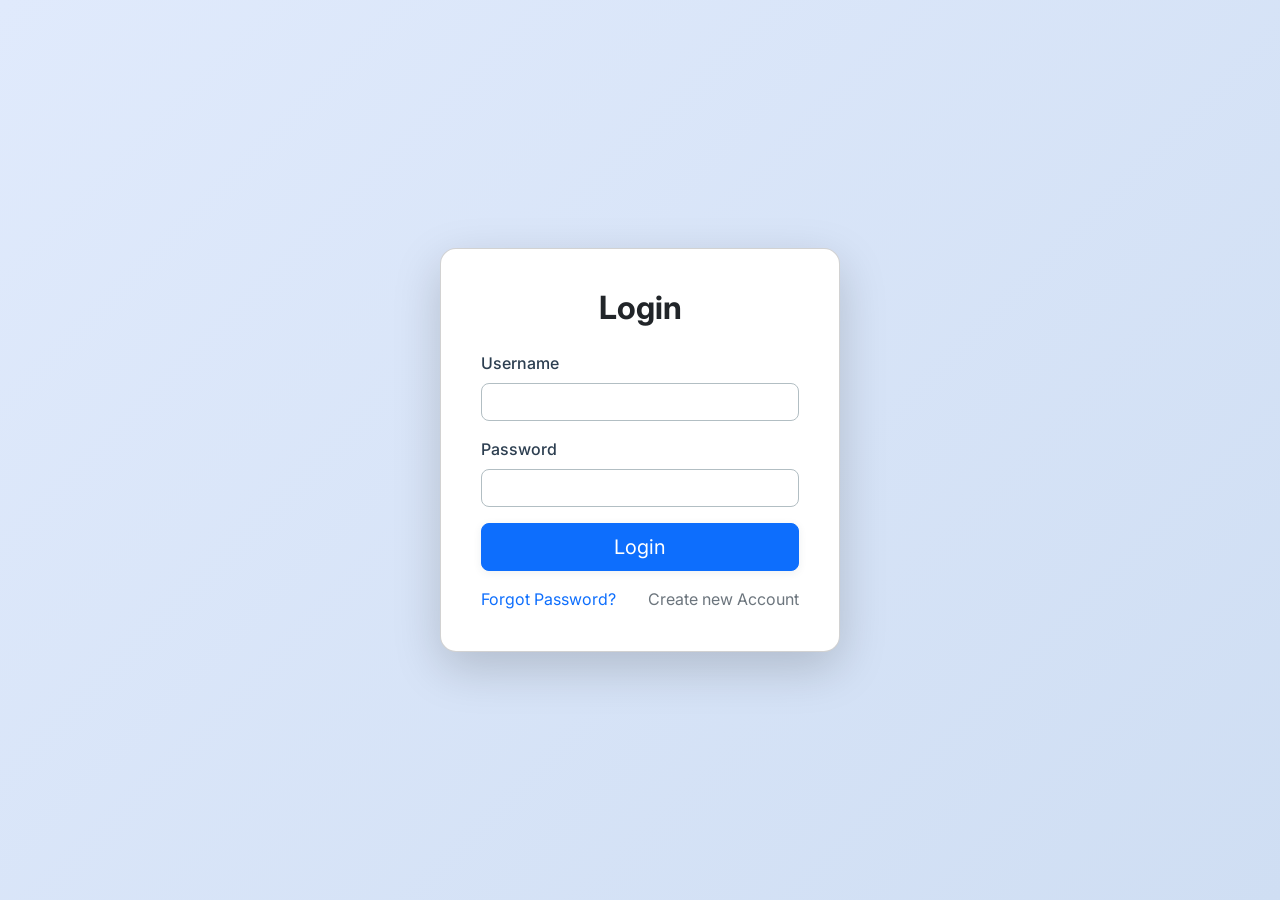
<file: index.html>
<!DOCTYPE html>
<html>
    <head>
        <meta charset="UTF-8">
        <title>Login Page</title>
        <!-- Bootstrap 5 CSS -->
        <link href="https://cdn.jsdelivr.net/npm/bootstrap@5.3.2/dist/css/bootstrap.min.css" rel="stylesheet">
        <!-- Bootstrap Icons -->
        <link href="https://cdn.jsdelivr.net/npm/bootstrap-icons@1.11.3/font/bootstrap-icons.css" rel="stylesheet">
        <!-- Google Fonts: Inter -->
        <link href="https://fonts.googleapis.com/css2?family=Inter:wght@400;700&display=swap" rel="stylesheet">
        <!-- Custom CSS -->
        <link rel="stylesheet" href="styles.css">
         
    </head>
    <body>

        <div class="container d-flex align-items-center justify-content-center min-vh-100">
          <div class="card p-4 shadow-lg" style="max-width: 400px; width: 100%;">
            <div class="card-body">
              <h2 class="card-title text-center mb-4 fw-bold">Login</h2>
              <form>
                <div class="mb-3">
                  <label for="username" class="form-label">Username</label>
                  <input type="text" id="username" name="username" class="form-control" required>
                </div>
                <div class="mb-3">
                  <label for="pass" class="form-label">Password</label>
                  <input type="password" name="password" id="pass" class="form-control" required>
                </div>
                <div class="d-grid mb-3">
                  <a href="dashboard.html" class="btn btn-primary btn-lg">Login</a>
                </div>
                <div class="d-flex justify-content-between">
                  <a href="forgot-password.html" class="link-primary">Forgot Password?</a>
                  <a href="register.html" class="link-secondary">Create new Account</a>
                </div>
              </form>
            </div>
          </div>
        </div>
        
        <!-- Bootstrap JS Bundle -->
        <script src="https://cdn.jsdelivr.net/npm/bootstrap@5.3.2/dist/js/bootstrap.bundle.min.js"></script>
    </body>
</html>
</file>
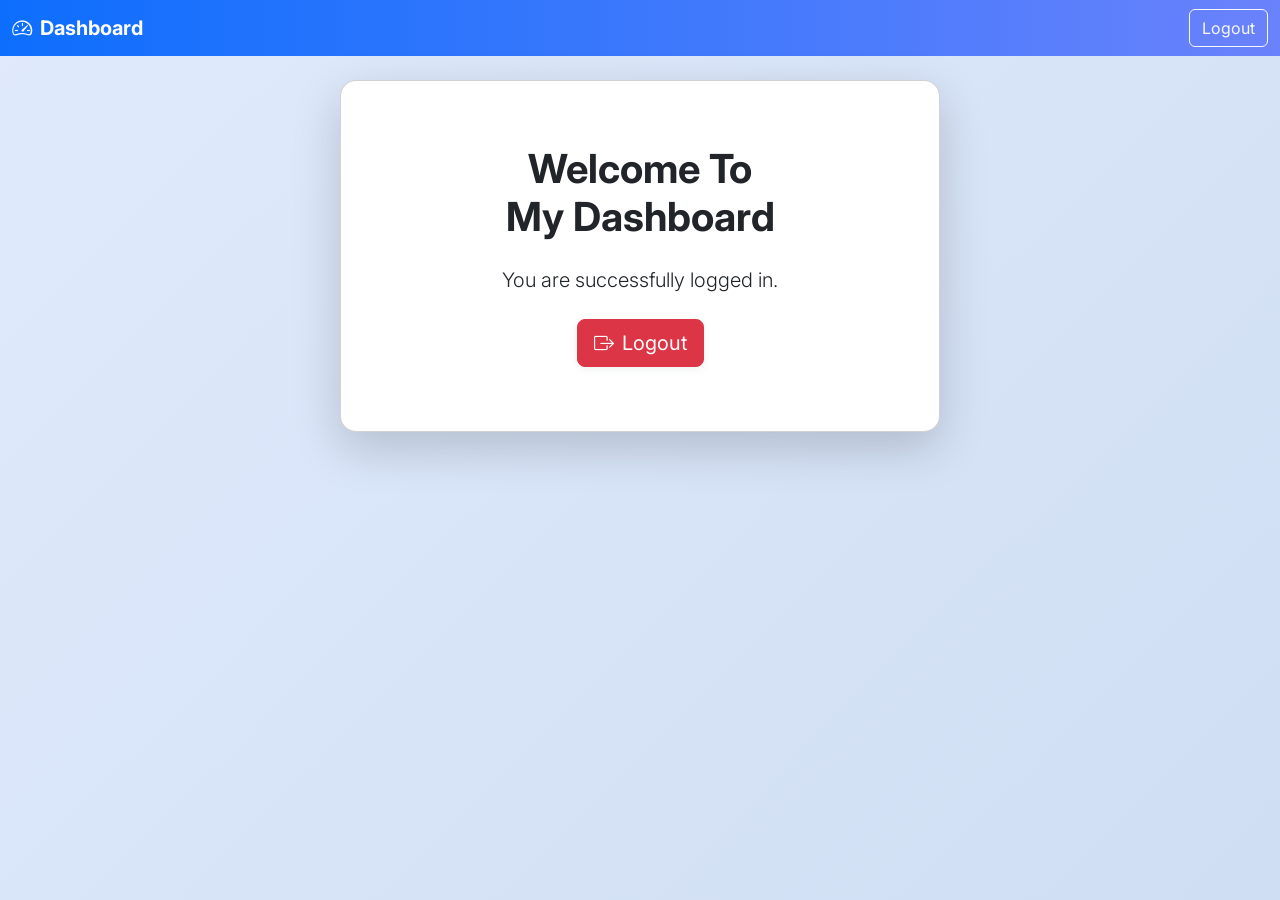
<file: dashboard.html>
<!DOCTYPE html>
<html>
<head>
    <title>Dashboard</title>
    <!-- Bootstrap 5 CSS -->
    <link href="https://cdn.jsdelivr.net/npm/bootstrap@5.3.2/dist/css/bootstrap.min.css" rel="stylesheet">
    <!-- Bootstrap Icons -->
    <link href="https://cdn.jsdelivr.net/npm/bootstrap-icons@1.11.3/font/bootstrap-icons.css" rel="stylesheet">
    <!-- Google Fonts: Inter -->
    <link href="https://fonts.googleapis.com/css2?family=Inter:wght@400;700&display=swap" rel="stylesheet">
    <!-- Custom CSS -->
    <link rel="stylesheet" href="styles.css">
</head>
<body>
    <nav class="navbar navbar-expand-lg navbar-custom mb-4">
      <div class="container-fluid">
        <a class="navbar-brand text-white fw-bold" href="#"><i class="bi bi-speedometer2 me-2"></i>Dashboard</a>
        <div class="d-flex">
          <a href="index.html" class="btn btn-outline-light">Logout</a>
        </div>
      </div>
    </nav>
    <div class="container d-flex align-items-center justify-content-center min-vh-80">
      <div class="card p-5 shadow-lg w-100" style="max-width: 600px;">
        <div class="card-body text-center">
          <h1 class="card-title mb-4 fw-bold">Welcome To <br> My Dashboard</h1>
          <p class="lead mb-4">You are successfully logged in.</p>
          <a href="index.html" class="btn btn-danger btn-lg"><i class="bi bi-box-arrow-right me-2"></i>Logout</a>
        </div>
      </div>
    </div>
    <!-- Bootstrap JS Bundle -->
    <script src="https://cdn.jsdelivr.net/npm/bootstrap@5.3.2/dist/js/bootstrap.bundle.min.js"></script>
</body>
</html>
</file>
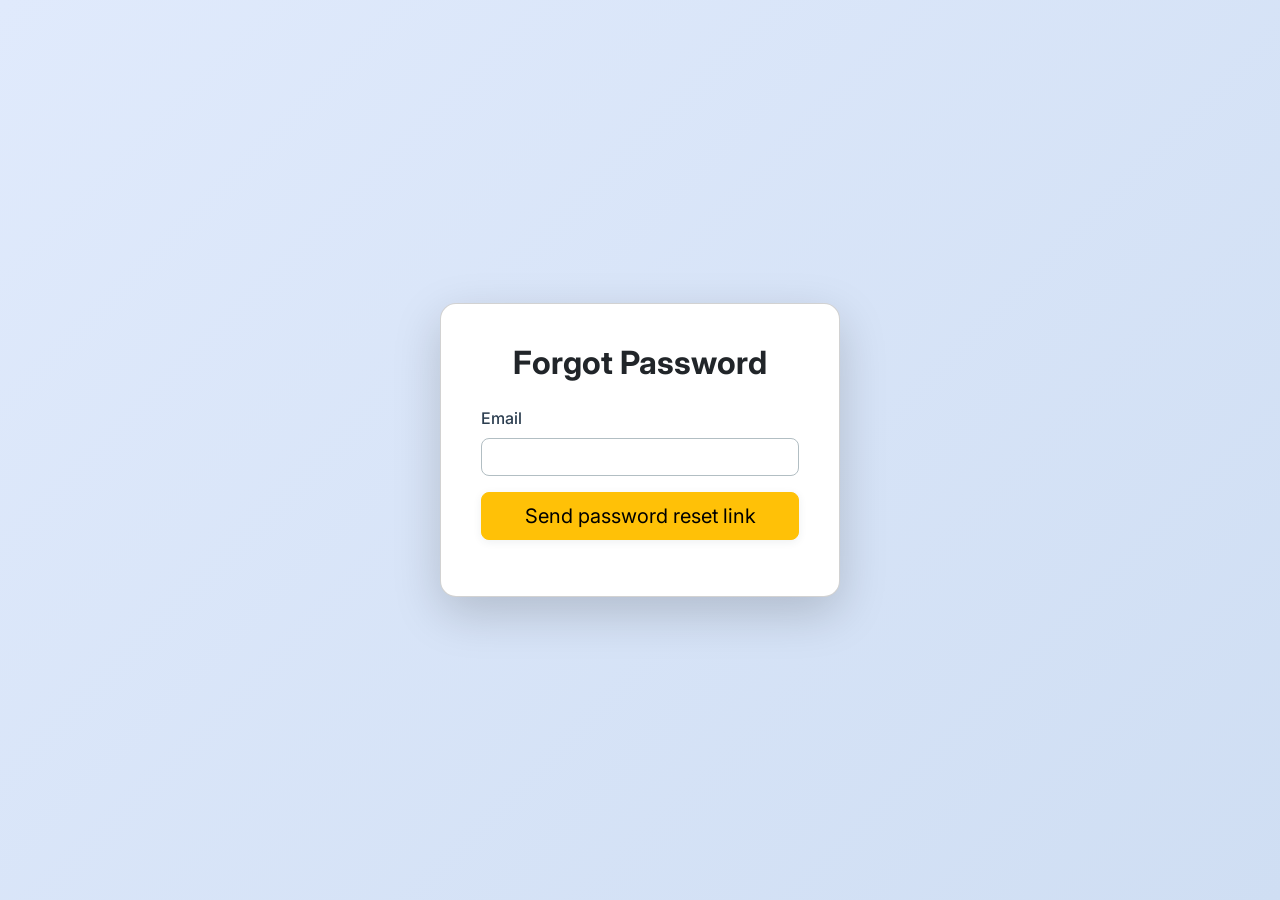
<file: forgot-password.html>
<!DOCTYPE html>
<html lang="en">
<head>
    <meta charset="UTF-8">
    <meta name="viewport" content="width=device-width, initial-scale=1.0">
    <title>Forgot Password</title>
    <!-- Bootstrap 5 CSS -->
    <link href="https://cdn.jsdelivr.net/npm/bootstrap@5.3.2/dist/css/bootstrap.min.css" rel="stylesheet">
    <!-- Bootstrap Icons -->
    <link href="https://cdn.jsdelivr.net/npm/bootstrap-icons@1.11.3/font/bootstrap-icons.css" rel="stylesheet">
    <!-- Google Fonts: Inter -->
    <link href="https://fonts.googleapis.com/css2?family=Inter:wght@400;700&display=swap" rel="stylesheet">
    <!-- Custom CSS -->
    <link rel="stylesheet" href="styles.css">
</head>
<body>
    <div class="container d-flex align-items-center justify-content-center min-vh-100">
        <div class="card p-4 shadow-lg" style="max-width: 400px; width: 100%;">
            <div class="card-body">
                <h2 class="card-title text-center mb-4 fw-bold">Forgot Password</h2>
                <form>
                    <div class="mb-3">
                        <label for="email1" class="form-label">Email</label>
                        <input type="email" name="Email" id="email1" class="form-control" required>
                    </div>
                    <div class="d-grid mb-3">
                        <a href="reset-password.html" class="btn btn-warning btn-lg">Send password reset link</a>
                    </div>
                </form>
            </div>
        </div>
    </div>
    <!-- Bootstrap JS Bundle -->
    <script src="https://cdn.jsdelivr.net/npm/bootstrap@5.3.2/dist/js/bootstrap.bundle.min.js"></script>
</body>
</html>
</file>
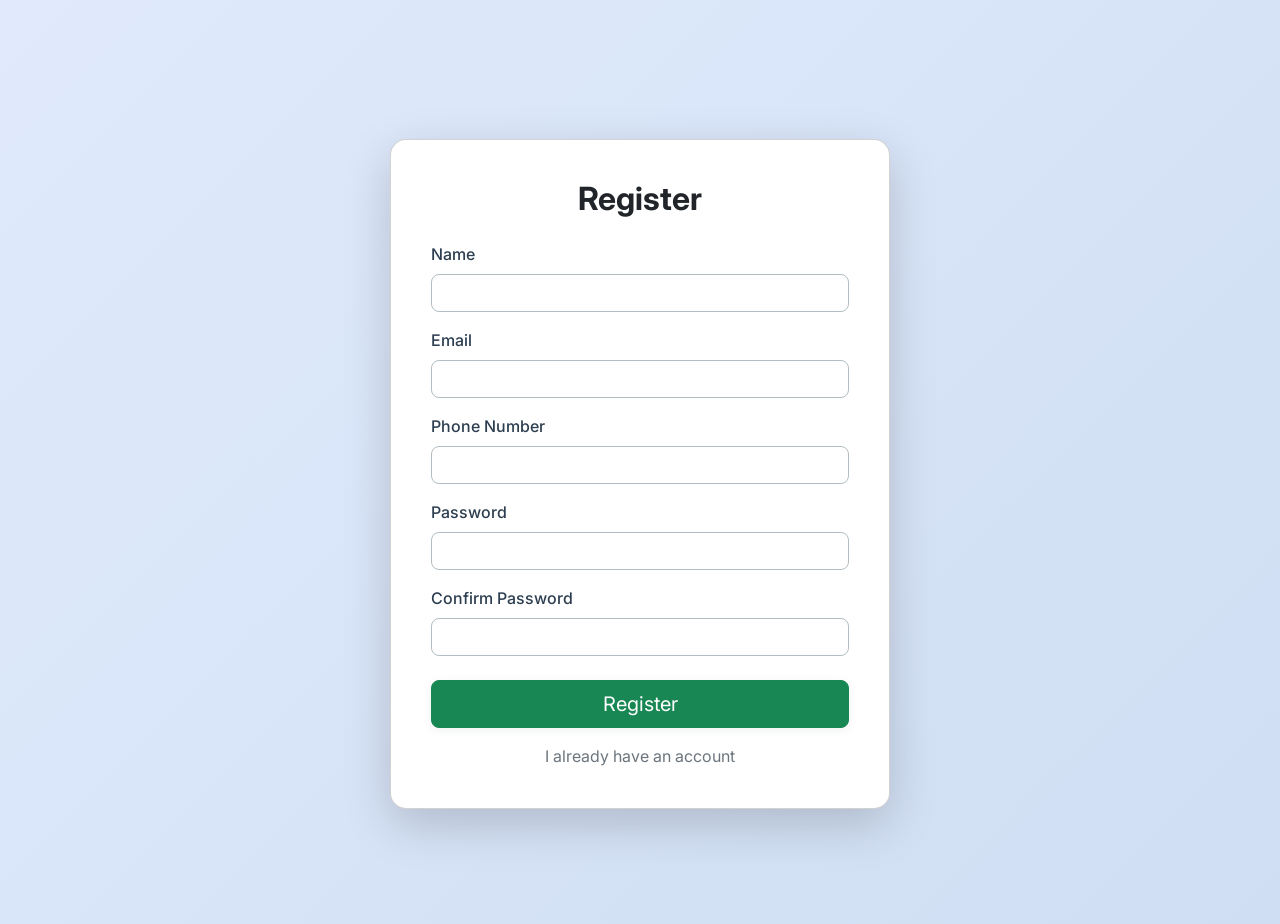
<file: register.html>
<!DOCTYPE html>
<html lang="en">
<head>
    <meta charset="UTF-8">
    <meta name="viewport" content="width=device-width, initial-scale=1.0">
    <title>Registration Page</title>
    <!-- Bootstrap 5 CSS -->
    <link href="https://cdn.jsdelivr.net/npm/bootstrap@5.3.2/dist/css/bootstrap.min.css" rel="stylesheet">
    <!-- Bootstrap Icons -->
    <link href="https://cdn.jsdelivr.net/npm/bootstrap-icons@1.11.3/font/bootstrap-icons.css" rel="stylesheet">
    <!-- Google Fonts: Inter -->
    <link href="https://fonts.googleapis.com/css2?family=Inter:wght@400;700&display=swap" rel="stylesheet">
    <!-- Custom CSS -->
    <link rel="stylesheet" href="styles.css">
</head>
<body>
   <br>

        <div class="container d-flex align-items-center justify-content-center min-vh-100">
          <div class="card p-4 shadow-lg" style="max-width: 500px; width: 100%;">
            <div class="card-body">
              <h2 class="card-title text-center mb-4 fw-bold">Register</h2>
              <form>
                <div class="mb-3">
                  <label for="name" class="form-label">Name</label>
                  <input type="text" id="name" name="name" class="form-control" required>
                </div>
                <div class="mb-3">
                  <label for="email" class="form-label">Email</label>
                  <input type="email" name="email" id="email" class="form-control" required>
                </div>
                <div class="mb-3">
                  <label for="phno" class="form-label">Phone Number</label>
                  <input type="tel" name="phno" id="phno" class="form-control" required>
                </div>
                <div class="mb-3">
                  <label for="pass" class="form-label">Password</label>
                  <input type="password" name="password" id="pass" class="form-control" required>
                </div>
                <div class="mb-4">
                  <label for="cpass" class="form-label">Confirm Password</label>
                  <input type="password" id="cpass" name="confirm-password" class="form-control" required>
                </div>
                <div class="d-grid mb-3">
                  <a href="index.html" class="btn btn-success btn-lg">Register</a>
                </div>
                <div class="text-center">
                  <a href="index.html" class="link-secondary">I already have an account</a>
                </div>
              </form>
            </div>
          </div>
        </div>
    <!-- Bootstrap JS Bundle -->
    <script src="https://cdn.jsdelivr.net/npm/bootstrap@5.3.2/dist/js/bootstrap.bundle.min.js"></script>
</body>
</html>
</file>
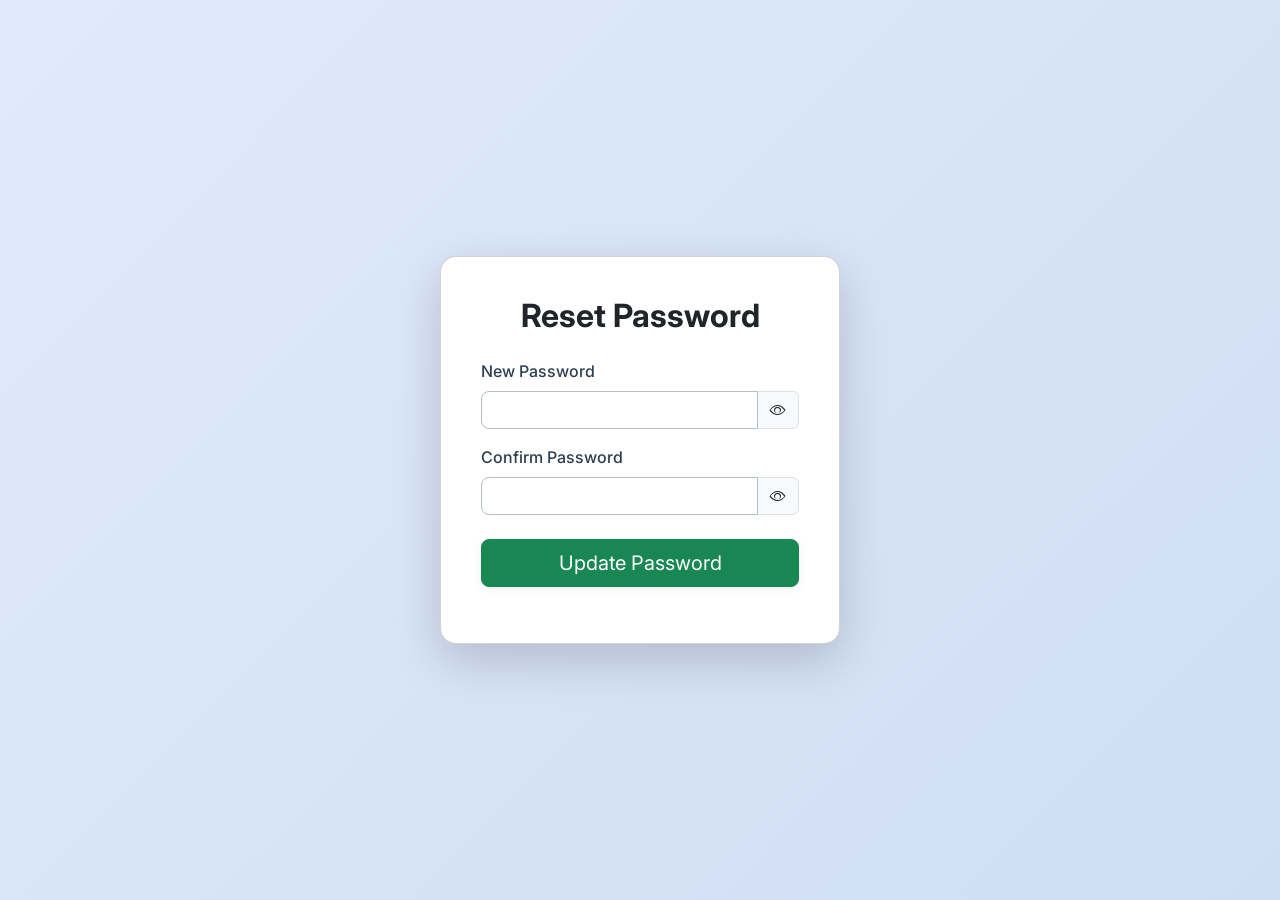
<file: reset-password.html>
<!DOCTYPE html>
<html>
<head>
    <title>Reset Password</title>
    <!-- Bootstrap 5 CSS -->
    <link href="https://cdn.jsdelivr.net/npm/bootstrap@5.3.2/dist/css/bootstrap.min.css" rel="stylesheet">
    <!-- Bootstrap Icons -->
    <link href="https://cdn.jsdelivr.net/npm/bootstrap-icons@1.11.3/font/bootstrap-icons.css" rel="stylesheet">
    <!-- Google Fonts: Inter -->
    <link href="https://fonts.googleapis.com/css2?family=Inter:wght@400;700&display=swap" rel="stylesheet">
    <!-- Custom CSS -->
    <link rel="stylesheet" href="styles.css">
</head>
<body>
    <div class="container d-flex align-items-center justify-content-center min-vh-100">
        <div class="card p-4 shadow-lg" style="max-width: 400px; width: 100%;">
            <div class="card-body">
                <h2 class="card-title text-center mb-4 fw-bold">Reset Password</h2>
                <form>
                    <div class="mb-3">
                        <label for="new_password" class="form-label">New Password</label>
                        <div class="input-group">
                            <input type="password" name="new_password" id="new_password" class="form-control" required>
                            <span class="input-group-text" onclick="togglePassword('new_password', this)"><i class="bi bi-eye"></i></span>
                        </div>
                    </div>
                    <div class="mb-4">
                        <label for="confirm_password" class="form-label">Confirm Password</label>
                        <div class="input-group">
                            <input type="password" name="confirm_password" id="confirm_password" class="form-control" required>
                            <span class="input-group-text" onclick="togglePassword('confirm_password', this)"><i class="bi bi-eye"></i></span>
                        </div>
                    </div>
                    <div class="d-grid mb-3">
                        <a href="index.html" class="btn btn-success btn-lg">Update Password</a>
                    </div>
                </form>
            </div>
        </div>
    </div>
    <script>
        function togglePassword(fieldId, el) {
            const input = document.getElementById(fieldId);
            const icon = el.querySelector('i');
            if (input.type === 'password') {
                input.type = 'text';
                icon.classList.remove('bi-eye');
                icon.classList.add('bi-eye-slash');
            } else {
                input.type = 'password';
                icon.classList.remove('bi-eye-slash');
                icon.classList.add('bi-eye');
            }
        }
    </script>
    <!-- Bootstrap JS Bundle -->
    <script src="https://cdn.jsdelivr.net/npm/bootstrap@5.3.2/dist/js/bootstrap.bundle.min.js"></script>
</body>
</html>
</file>
<file: styles.css>
/* styles.css - Custom styles for authentication system */

body {
    font-family: 'Inter', Arial, Helvetica, sans-serif;
    background: linear-gradient(135deg, #e0eafc 0%, #cfdef3 100%);
    min-height: 100vh;
}

.card {
    box-shadow: 0 4px 24px rgba(44, 62, 80, 0.12), 0 1.5px 6px rgba(44, 62, 80, 0.08);
    border-radius: 1rem;
    transition: box-shadow 0.3s;
}
.card:hover {
    box-shadow: 0 8px 32px rgba(44, 62, 80, 0.18), 0 3px 12px rgba(44, 62, 80, 0.12);
}

.btn-primary, .btn-success, .btn-danger, .btn-warning, .btn-info {
    transition: background 0.2s, color 0.2s, box-shadow 0.2s;
    box-shadow: 0 2px 8px rgba(44, 62, 80, 0.08);
}
.btn-primary:hover, .btn-success:hover, .btn-danger:hover, .btn-warning:hover, .btn-info:hover {
    filter: brightness(0.95);
    box-shadow: 0 4px 16px rgba(44, 62, 80, 0.16);
}

a {
    color: #0d6efd;
    text-decoration: none;
    transition: color 0.2s;
}
a:hover {
    color: #0a58ca;
    text-decoration: underline;
}

.form-label {
    font-weight: 500;
    color: #2c3e50;
}

input.form-control, select.form-control, textarea.form-control {
    border-radius: 0.5rem;
    border: 1.5px solid #b2bec3;
    transition: border-color 0.2s, box-shadow 0.2s;
}
input.form-control:focus, select.form-control:focus, textarea.form-control:focus {
    border-color: #0d6efd;
    box-shadow: 0 0 0 0.2rem rgba(13,110,253,.15);
}

/* Custom spacing */
.mt-6 { margin-top: 4rem !important; }
.mb-6 { margin-bottom: 4rem !important; }
.pt-6 { padding-top: 4rem !important; }
.pb-6 { padding-bottom: 4rem !important; }

/* Responsive tweaks */
@media (max-width: 767.98px) {
    .card {
        margin: 1rem 0.5rem;
    }
}

/* Custom navbar color */
.navbar-custom {
    background: linear-gradient(90deg, #0d6efd 0%, #6a82fb 100%);
}

/* Password toggle icon */
.input-group-text {
    cursor: pointer;
}
</file>
